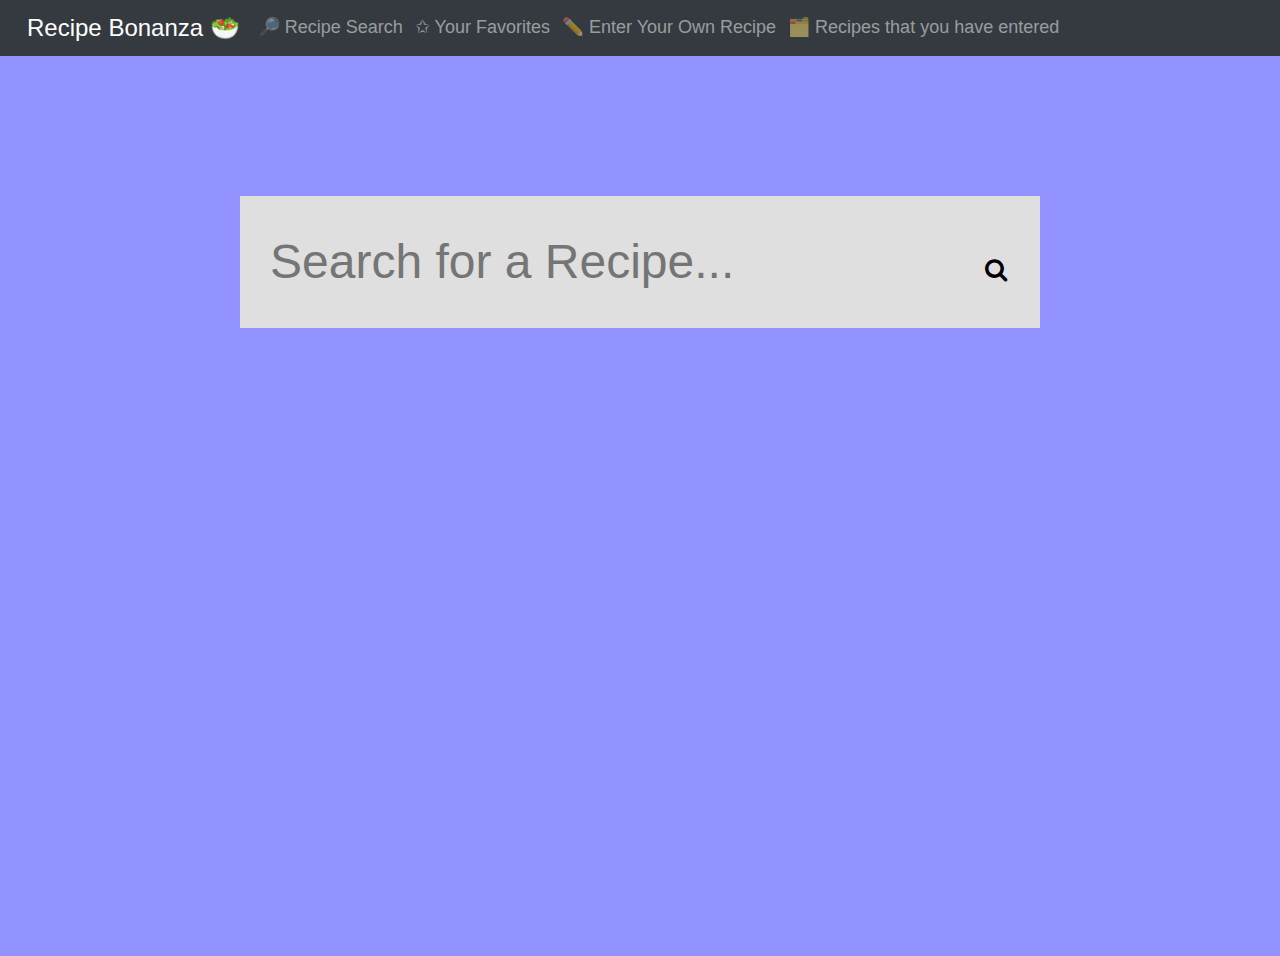
<file: index.html>
<!DOCTYPE html>
<html lang="en">
  <head>
    <meta charset="UTF-8" />
    <meta http-equiv="X-UA-Compatible" content="IE=edge" />
    <meta name="viewport" content="width=device-width, initial-scale=1.0" />
    <title>Recipe Bonanza</title>

    <link rel="icon" type="image" href="./images/favicon.ico" />
    <!-- stylesheets -->
    <link
      rel="stylesheet"
      href="https://cdnjs.cloudflare.com/ajax/libs/font-awesome/4.7.0/css/font-awesome.min.css"
    />
    <link rel="stylesheet" href="./css/style.css" />
    <link rel="stylesheet" href="./css/bootstrap.css" />

    <script src="https://developer.edamam.com/attribution/badge.js"></script>
  </head>

  <body>
    <!-- nav bar -->
    <nav-bar location="home"></nav-bar>

    <section>
      <div class="container initial">
        <div
          id="edamam-badge"
          style="width: 200px; height: auto; margin: auto"
          data-color="white"
        ></div>
        <form>
          <!-- input field to enter the recipe's name -->
          <input
            type="text"
            autocomplete="off"
            id="search-bar"
            placeholder="Search for a Recipe..."
          />
          <button id="search-btn" onclick="submitSearchForm()" type="submit">
            <!-- a search icon -->
            <i class="fa fa-search"></i>
          </button>
        </form>

        <!-- where the search results will appear -->
        <div class="show-result" id="below-search-bar"></div>
      </div>
    </section>

    <!-- JavaScript files -->
    <script src="./components/navBar.js"></script>

    <script src="./js/libraries/bootstrap.bundle.min.js"></script>
    <script src="./js/libraries/sweetalert.min.js"></script>

    <script src="./js/main.js"></script>
  </body>
</html>
</file>
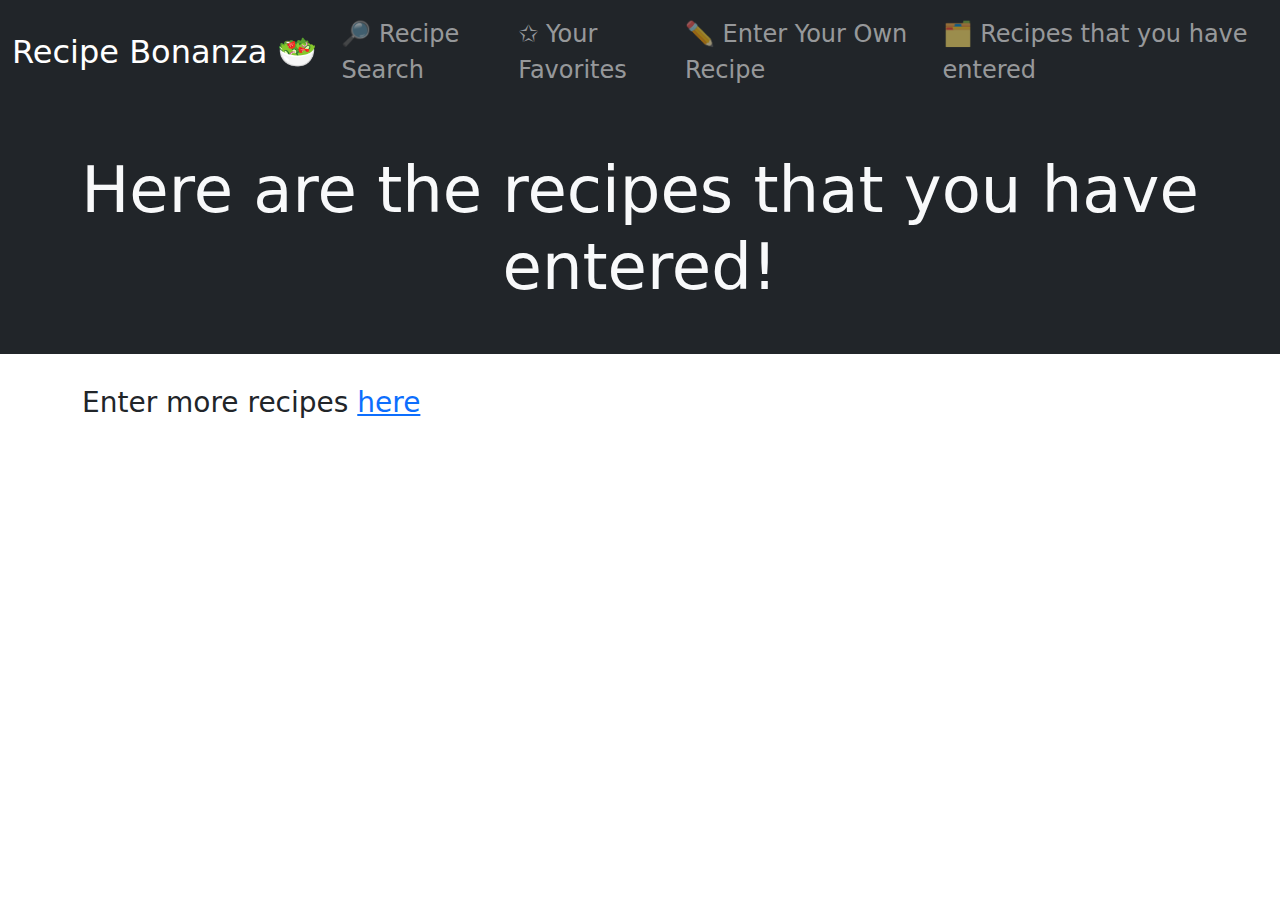
<file: html/enteredRecipes.html>
<!DOCTYPE html>
<html lang="en">
  <head>
    <meta charset="UTF-8" />
    <meta http-equiv="X-UA-Compatible" content="IE=edge" />
    <meta name="viewport" content="width=device-width, initial-scale=1" />
    <title>Entered Recipes</title>
    <link rel="icon" type="image" href="../images/favicon.ico" />

    <link rel="stylesheet" href="../css/bootstrap.min.css" />
  </head>

  <body onload="showEnteredRecipes()">
    <!-- NAV -->
    <nav-bar location="html"></nav-bar>

    <div class="container-initial bg-dark">
      <h1 class="display-3 text-center text-light p-5">
        Here are the recipes that you have entered!
      </h1>
    </div>
    <h3 class="container-sm pt-4">
      Enter more recipes <a href="./enterRecipe.html">here</a>
    </h3>

    <div id="result" class="container-initial bg-light"></div>
    <script src="../js/enterRecipe.js"></script>
    <script src="../js/libraries/bootstrap.bundle.min.js"></script>

    <script src="../js/libraries/sweetalert.min.js"></script>
    <script src="../components/navBar.js"></script>
  </body>
</html>
</file>
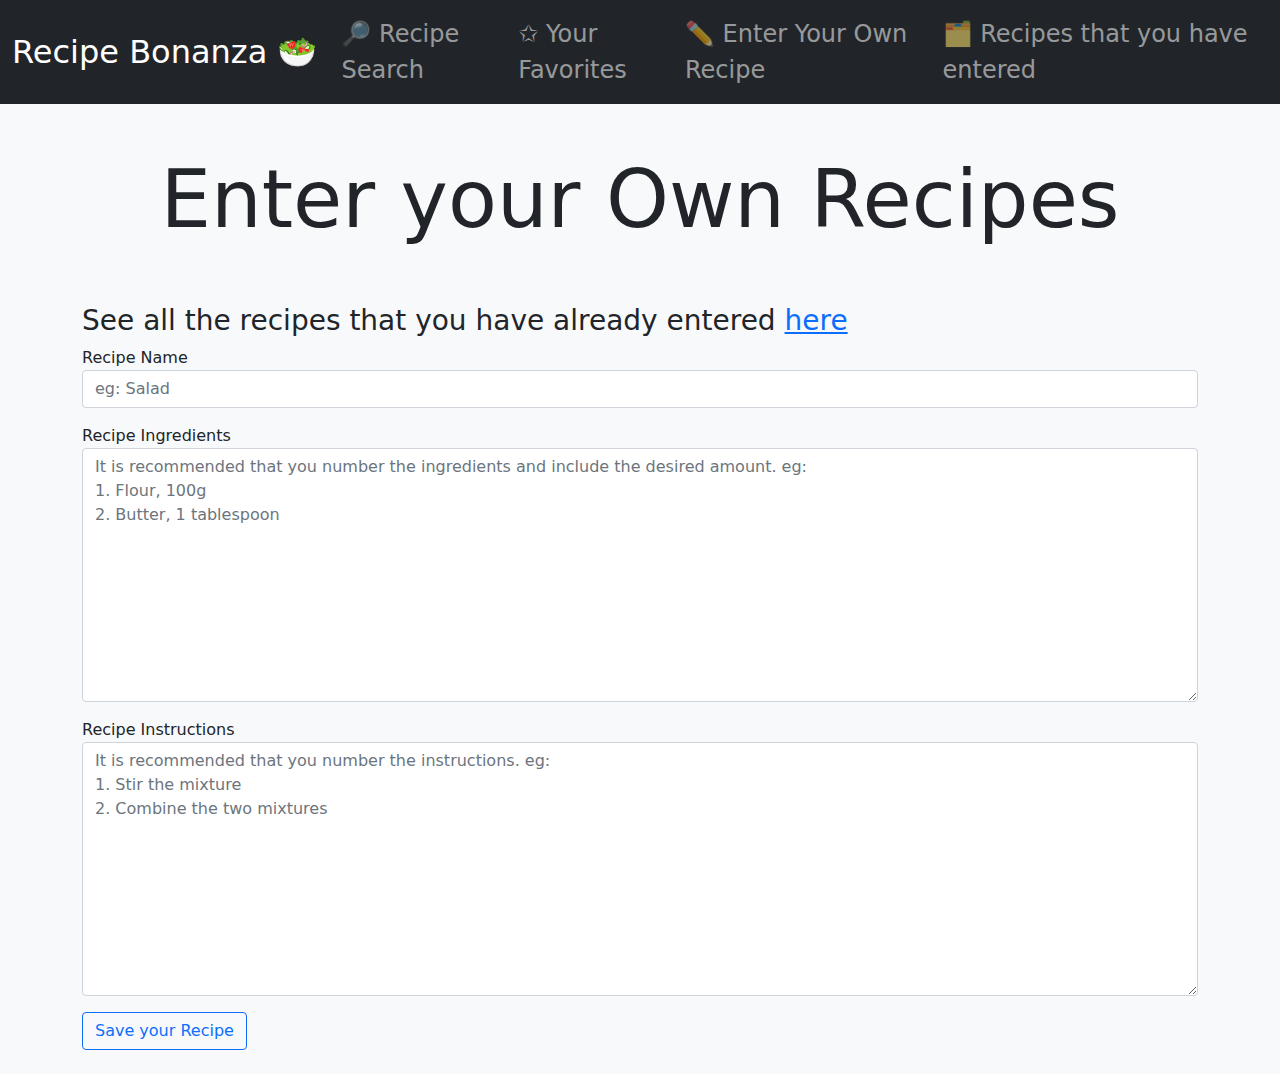
<file: html/enterRecipe.html>
<!DOCTYPE html>
<html lang="en">
  <head>
    <meta charset="UTF-8" />
    <meta http-equiv="X-UA-Compatible" content="IE=edge" />
    <meta name="viewport" content="width=device-width, initial-scale=1.0" />
    <title>Enter your own recipe!</title>

    <link rel="icon" type="image" href="../images/favicon.ico" />

    <link rel="stylesheet" href="../css/bootstrap.min.css" />
  </head>
  <body>
    <!-- NAV -->
    <nav-bar location="html"></nav-bar>

    <div class="container-initial bg-light">
      <div class="container initial">
        <h1 class="display-1 text-center p-5">Enter your Own Recipes</h1>
        <h3>
          See all the recipes that you have already entered
          <a href="./enteredRecipes.html" class="pb-5">here</a>
        </h3>
        <form id="enterForm">
          <div class="form-group pb-3">
            <label for="recipeName">Recipe Name</label>
            <input
              type="text"
              autocomplete="off"
              class="form-control"
              id="recipeName"
              placeholder="eg: Salad"
              required
            />
          </div>
          <div class="form-group pb-3">
            <label for="recipeIngredients">Recipe Ingredients</label>
            <br />
            <textarea
              class="form-control"
              name="ingredients"
              id="recipeIngredients"
              rows="10"
              placeholder="It is recommended that you number the ingredients and include the desired amount. eg:&#10;1. Flour, 100g&#10;2. Butter, 1 tablespoon"
            ></textarea>
          </div>
          <div class="form-group pb-3">
            <label for="recipeInstructions">Recipe Instructions</label>
            <br />
            <textarea
              class="form-control"
              name="instructions"
              id="recipeInstructions"
              rows="10"
              placeholder="It is recommended that you number the instructions. eg:&#10;1. Stir the mixture&#10;2. Combine the two mixtures"
            ></textarea>
          </div>
          <button
            onclick="submitEnteredForm()"
            type="submit"
            class="btn btn-outline-primary mb-4"
          >
            Save your Recipe
          </button>
        </form>
      </div>
    </div>
    <script src="../js/enterRecipe.js"></script>
    <script src="../components/navBar.js"></script>
    <script src="../js/libraries/sweetalert.min.js"></script>
    <script src="../js/libraries/bootstrap.bundle.min.js"></script>
  </body>
</html>
</file>
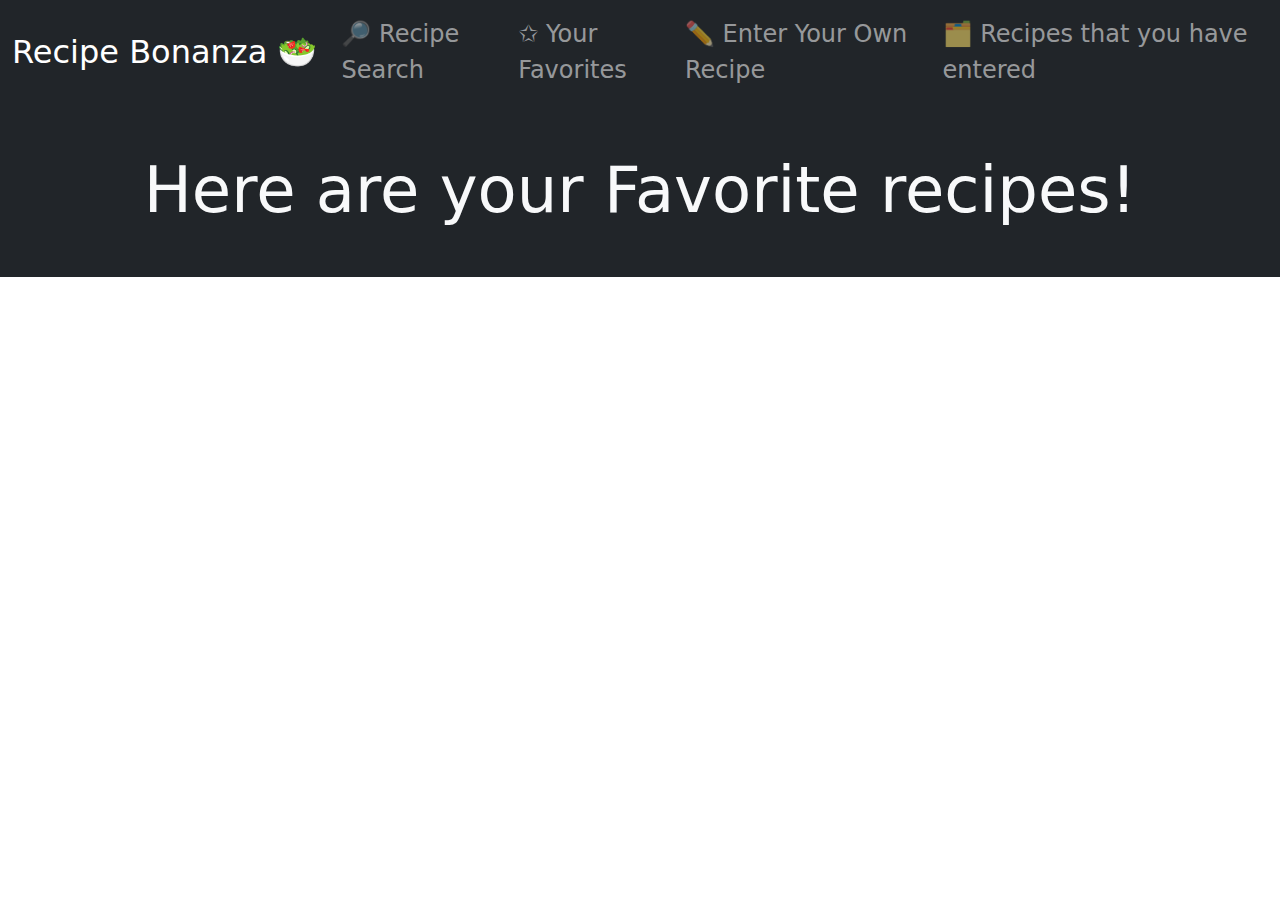
<file: html/favorites.html>
<!DOCTYPE html>
<html lang="en">
  <head>
    <meta charset="UTF-8" />
    <meta http-equiv="X-UA-Compatible" content="IE=edge" />
    <meta name="viewport" content="width=device-width, initial-scale=1.0" />
    <title>Favorites</title>
    <link rel="icon" type="image" href="../images/favicon.ico" />

    <link rel="stylesheet" href="../css/bootstrap.min.css" />
  </head>

  <body onload="showFavorites()">
    <!-- NAV -->
    <nav-bar location="html"></nav-bar>

    <div class="container-initial bg-dark">
      <h1 class="display-3 text-center text-light p-5">
        Here are your Favorite recipes!
      </h1>
    </div>

    <div class="result container-initial"></div>
    <script src="../js/libraries/bootstrap.bundle.min.js"></script>

    <script src="../components/navBar.js"></script>
    <script src="../js/libraries/sweetalert.min.js"></script>
    <script src="../js/favorites.js"></script>
  </body>
</html>
</file>
<file: css/style.css>
/* font1: Nunito semi-bold 600 */
/* font2: PT Sans Regular 400 */
@import url("https://fonts.googleapis.com/css2?family=Nunito:wght@600&family=PT+Sans&display=swap");
/* font-family: "Nunito", sans-serif;
font-family: "PT Sans", sans-serif; */

* {
  padding: 0;
  margin: 0;
  box-sizing: border-box;
}
img {
  width: 100%;
  height: 100%;
  object-fit: cover;
  /* image keeps its aspect ratio and fills the given dimension. The image will be clipped to fit: */
}
html {
  font-family: "PT Sans", sans-serif;
  font-size: 12px;
  font-weight: 600;
}
section {
  min-height: 100vh;
  width: 100%;
  display: flex;
  align-items: center;
  justify-content: center;
  padding: 100px 0;
  background-color: rgb(147, 147, 255);
}
.container {
  width: 100%;
  height: 90%;
  max-width: 1200px;
  /* setting the top and bottom margins to zero, and the left and right margins to auto */
  margin: 0 auto;
  padding: 20px;
}
form {
  width: 90%;
  max-width: 400px;
  margin: 20px auto;
  background-color: rgb(223, 223, 223);
}
form input {
  width: 90%;
  padding: 10px;
  border-radius: 4px;
  border: none;
  outline: none;
  font-size: 2rem;
  background-color: rgb(223, 223, 223);
  display: inline-block;
}
.container.initial form {
  max-width: 800px;
}
.container.initial form input {
  padding: 30px;
  font-size: 4rem;
}

@media (max-width: 768px) {
  .container.initial form {
    max-width: 700px;
  }
  .container.initial form input {
    padding: 10px;
    font-size: 2rem;
  }
}

/* adapted from 
https://www.w3schools.com/howto/howto_css_search_button.asp */
#search-btn {
  width: 8%;
  margin: 1px;
  display: inline-block;
  background: transparent;
  color: black;
  font-size: 2rem;
  border: none;
  cursor: pointer;
}
</file>
